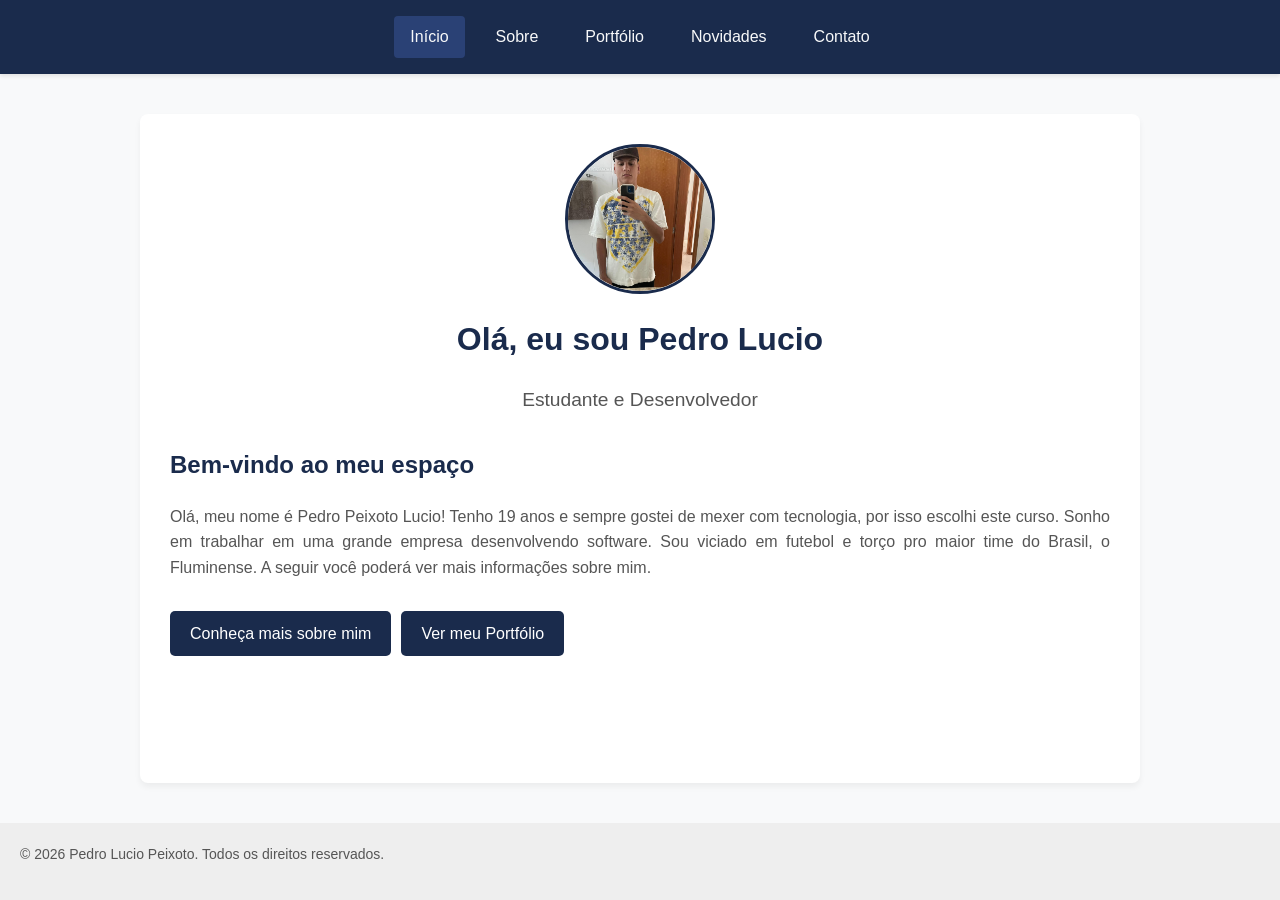
<file: Pedro Projeto Pessoal/index.html>
<!DOCTYPE html>
<html lang="pt-BR">

<head>
    <meta charset="UTF-8">
    <meta name="viewport" content="width=device-width, initial-scale=1.0">
    <title>Início - Meu Site Pessoal</title>
    <link rel="stylesheet" href="style.css">
</head>

<body>
    <header>
        <nav>
            <a href="index.html" class="active">Início</a>
            <a href="sobre.html">Sobre</a>
            <a href="portfolio.html">Portfólio</a>
            <a href="novidades.html">Novidades</a>
            <a href="contato.html">Contato</a>
        </nav>
    </header>

    <main>
        <img src="imagens/Pedro foto1.jpg" alt="Foto de Pedro" class="small-img-placeholder"
            style="object-fit: cover; border: 3px solid var(--primary-color);">
        <h1 style="text-align: center;">Olá, eu sou Pedro Lucio</h1>
        <p style="text-align: center; font-size: 1.2rem; margin-bottom: 30px;">Estudante e Desenvolvedor</p>

        <h2>Bem-vindo ao meu espaço</h2>
        <p>Olá, meu nome é Pedro Peixoto Lucio! Tenho 19 anos e sempre gostei de mexer com tecnologia, por isso
            escolhi este curso. Sonho em trabalhar em uma grande empresa desenvolvendo software. Sou viciado em futebol
            e torço pro maior time do Brasil, o Fluminense. A seguir você poderá ver mais informações sobre mim.</p>
        <div class="button-container">
            <a href="sobre.html" class="btn">Conheça mais sobre mim</a>
            <a href="portfolio.html" class="btn">Ver meu Portfólio</a>
        </div>
    </main>

    <footer>
        <p>&copy; 2026 Pedro Lucio Peixoto. Todos os direitos reservados.</p>
    </footer>
</body>

</html>
</file>
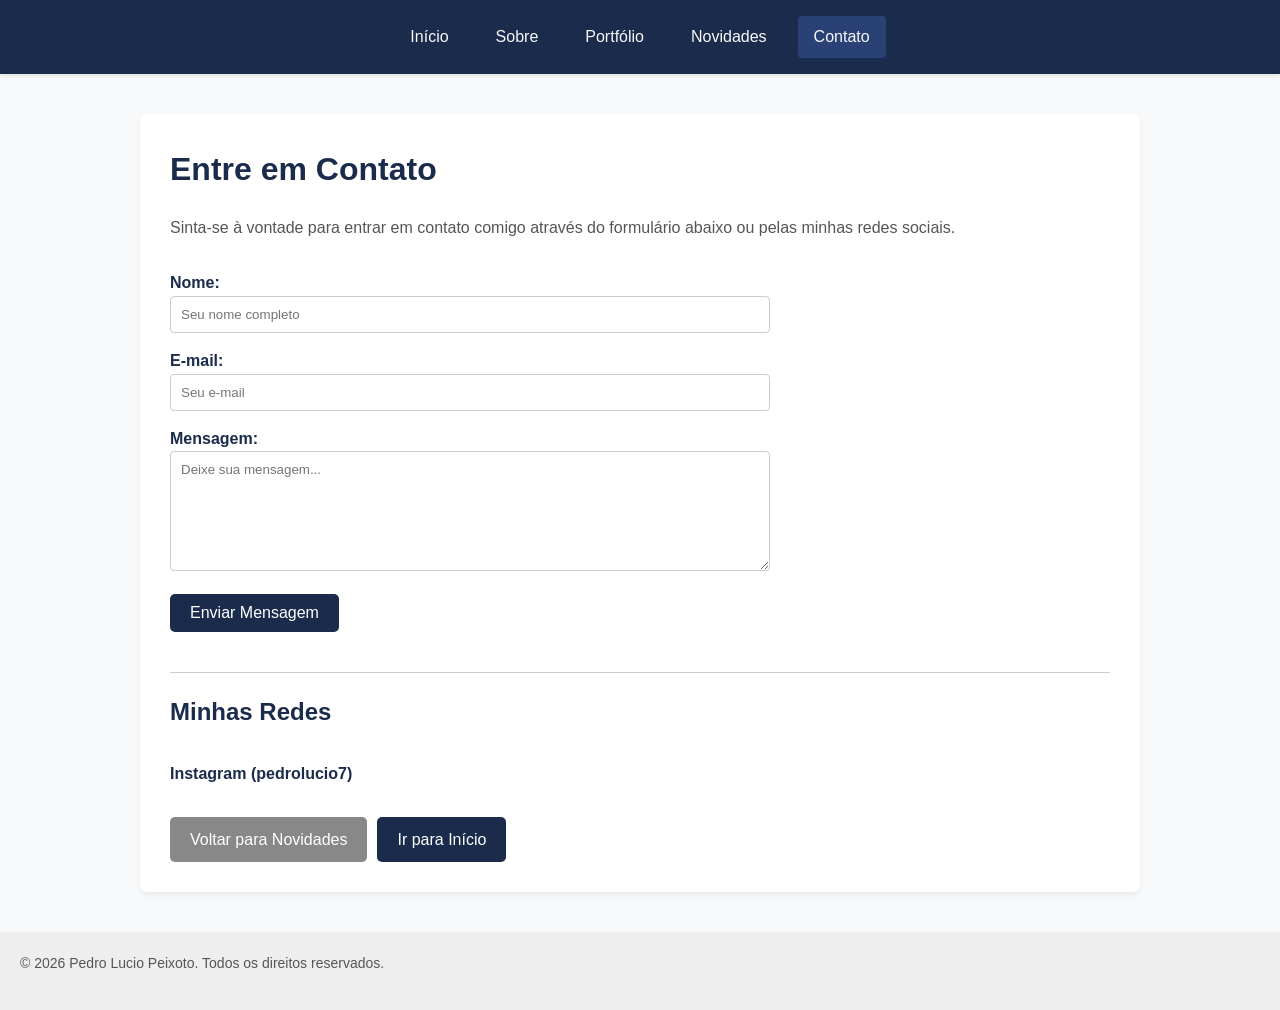
<file: Pedro Projeto Pessoal/contato.html>
<!DOCTYPE html>
<html lang="pt-BR">

<head>
    <meta charset="UTF-8">
    <meta name="viewport" content="width=device-width, initial-scale=1.0">
    <title>Contato - Meu Site Pessoal</title>
    <link rel="stylesheet" href="style.css">
</head>

<body>
    <header>
        <nav>
            <a href="index.html">Início</a>
            <a href="sobre.html">Sobre</a>
            <a href="portfolio.html">Portfólio</a>
            <a href="novidades.html">Novidades</a>
            <a href="contato.html" class="active">Contato</a>
        </nav>
    </header>

    <main>
        <h1>Entre em Contato</h1>
        <p>Sinta-se à vontade para entrar em contato comigo através do formulário abaixo ou pelas minhas redes sociais.
        </p>

        <div style="margin-top: 30px;">
            <form action="#" method="POST">
                <div>
                    <label for="nome">Nome:</label>
                    <input type="text" id="nome" name="nome" placeholder="Seu nome completo" required>
                </div>

                <div>
                    <label for="email">E-mail:</label>
                    <input type="email" id="email" name="email" placeholder="Seu e-mail" required>
                </div>

                <div>
                    <label for="mensagem">Mensagem:</label>
                    <textarea id="mensagem" name="mensagem" placeholder="Deixe sua mensagem..." required></textarea>
                </div>

                <button type="submit" class="btn" style="width: fit-content;">Enviar Mensagem</button>
            </form>
        </div>

        <div style="margin-top: 40px; border-top: 1px solid var(--border-color); padding-top: 20px;">
            <h2>Minhas Redes</h2>
            <div class="social-links">
                <a href="https://www.instagram.com/pedrolucio7?igsh=MnJkZXo2YXF2Mnp3">Instagram (pedrolucio7)</a>
            </div>
        </div>

        <div class="button-container">
            <a href="novidades.html" class="btn btn-back">Voltar para Novidades</a>
            <a href="index.html" class="btn">Ir para Início</a>
        </div>
    </main>

    <footer>
        <p>&copy; 2026 Pedro Lucio Peixoto. Todos os direitos reservados.</p>
    </footer>
</body>

</html>
</file>
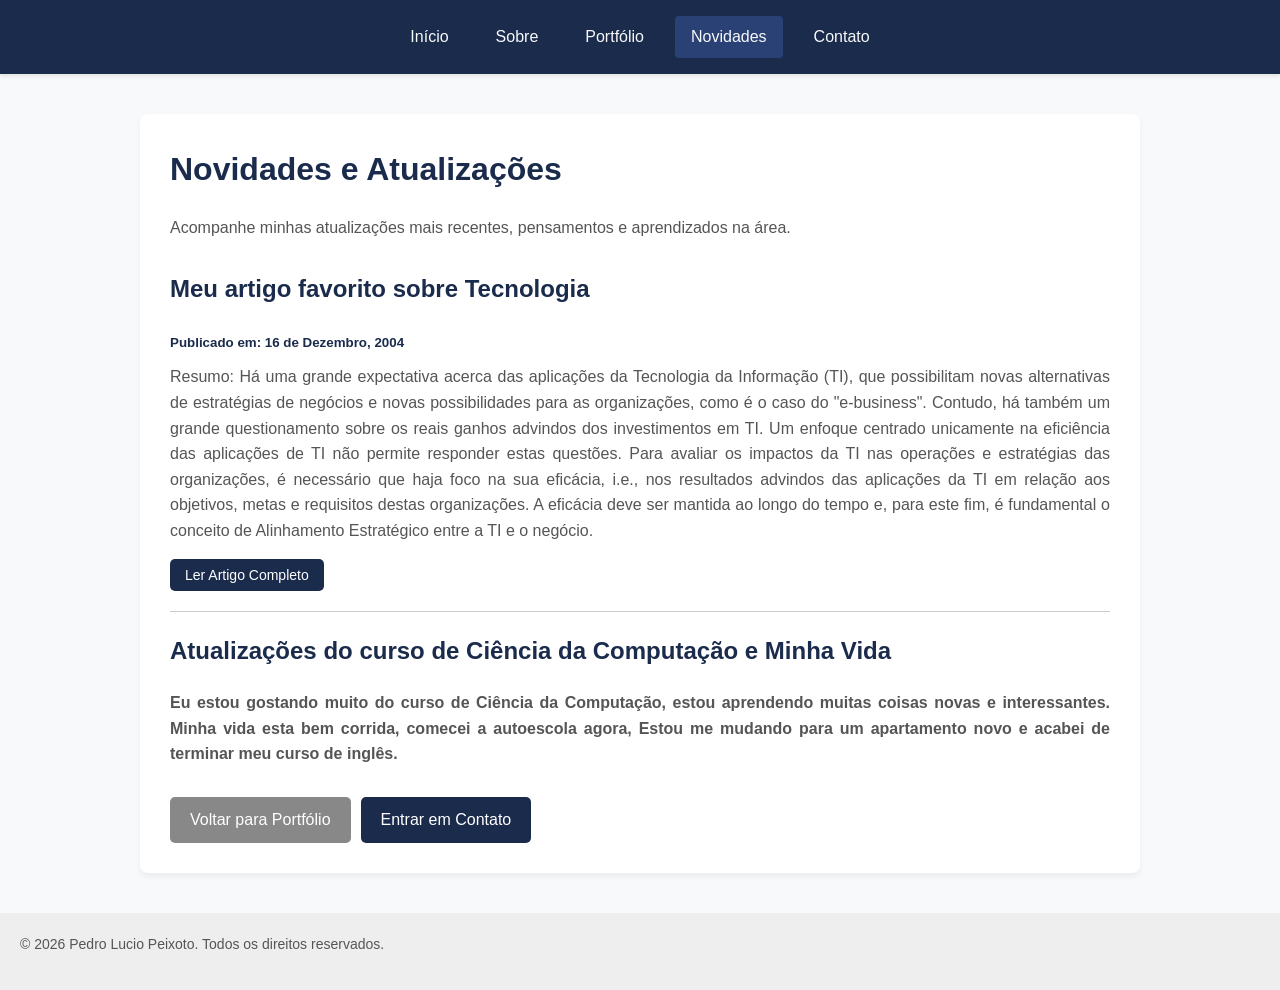
<file: Pedro Projeto Pessoal/novidades.html>
<!DOCTYPE html>
<html lang="pt-BR">

<head>
    <meta charset="UTF-8">
    <meta name="viewport" content="width=device-width, initial-scale=1.0">
    <title>Novidades - Meu Site Pessoal</title>
    <link rel="stylesheet" href="style.css">
</head>

<body>
    <header>
        <nav>
            <a href="index.html">Início</a>
            <a href="sobre.html">Sobre</a>
            <a href="portfolio.html">Portfólio</a>
            <a href="novidades.html" class="active">Novidades</a>
            <a href="contato.html">Contato</a>
        </nav>
    </header>

    <main>
        <h1>Novidades e Atualizações</h1>
        <p>Acompanhe minhas atualizações mais recentes, pensamentos e aprendizados na área.</p>

        <div
            style="border-bottom: 1px solid var(--border-color); padding-bottom: 20px; margin-top: 30px; margin-bottom: 20px;">
            <h2>Meu artigo favorito sobre Tecnologia</h2>
            <p style="color: var(--primary-color); font-weight: bold; margin-bottom: 10px;"><small>Publicado em: 16 de
                    Dezembro, 2004</small></p>
            <p>Resumo:
                Há uma grande expectativa acerca das aplicações da Tecnologia da Informação (TI), que possibilitam novas
                alternativas de estratégias de negócios e novas possibilidades para as organizações, como é o caso do
                "e-business". Contudo, há também um grande questionamento sobre os reais ganhos advindos dos
                investimentos em TI. Um enfoque centrado unicamente na eficiência das aplicações de TI não permite
                responder estas questões. Para avaliar os impactos da TI nas operações e estratégias das organizações, é
                necessário que haja foco na sua eficácia, i.e., nos resultados advindos das aplicações da TI em relação
                aos objetivos, metas e requisitos destas organizações. A eficácia deve ser mantida ao longo do tempo e,
                para este fim, é fundamental o conceito de Alinhamento Estratégico entre a TI e o negócio.</p>
            <a href="https://www.scielo.br/j/gp/a/vt5SZnMwqNVyxFnkvJnLXCH/?format=html&lang=pt" class="btn"
                style="padding: 5px 15px; font-size: 14px;">Ler Artigo Completo</a>
        </div>

        <div style="margin-bottom: 30px;">
            <h2>Atualizações do curso de Ciência da Computação e Minha Vida</h2>
            <p><strong>
                    Eu estou gostando muito do curso de Ciência da Computação, estou aprendendo muitas coisas novas e
                    interessantes.

                    Minha vida esta bem corrida, comecei a autoescola agora, Estou me mudando para um apartamento novo e
                    acabei de terminar meu curso de inglês.
                </strong>
            </p>
        </div>

        <div class="button-container">
            <a href="portfolio.html" class="btn btn-back">Voltar para Portfólio</a>
            <a href="contato.html" class="btn">Entrar em Contato</a>
        </div>
    </main>

    <footer>
        <p>&copy; 2026 Pedro Lucio Peixoto. Todos os direitos reservados.</p>
    </footer>
</body>

</html>
</file>
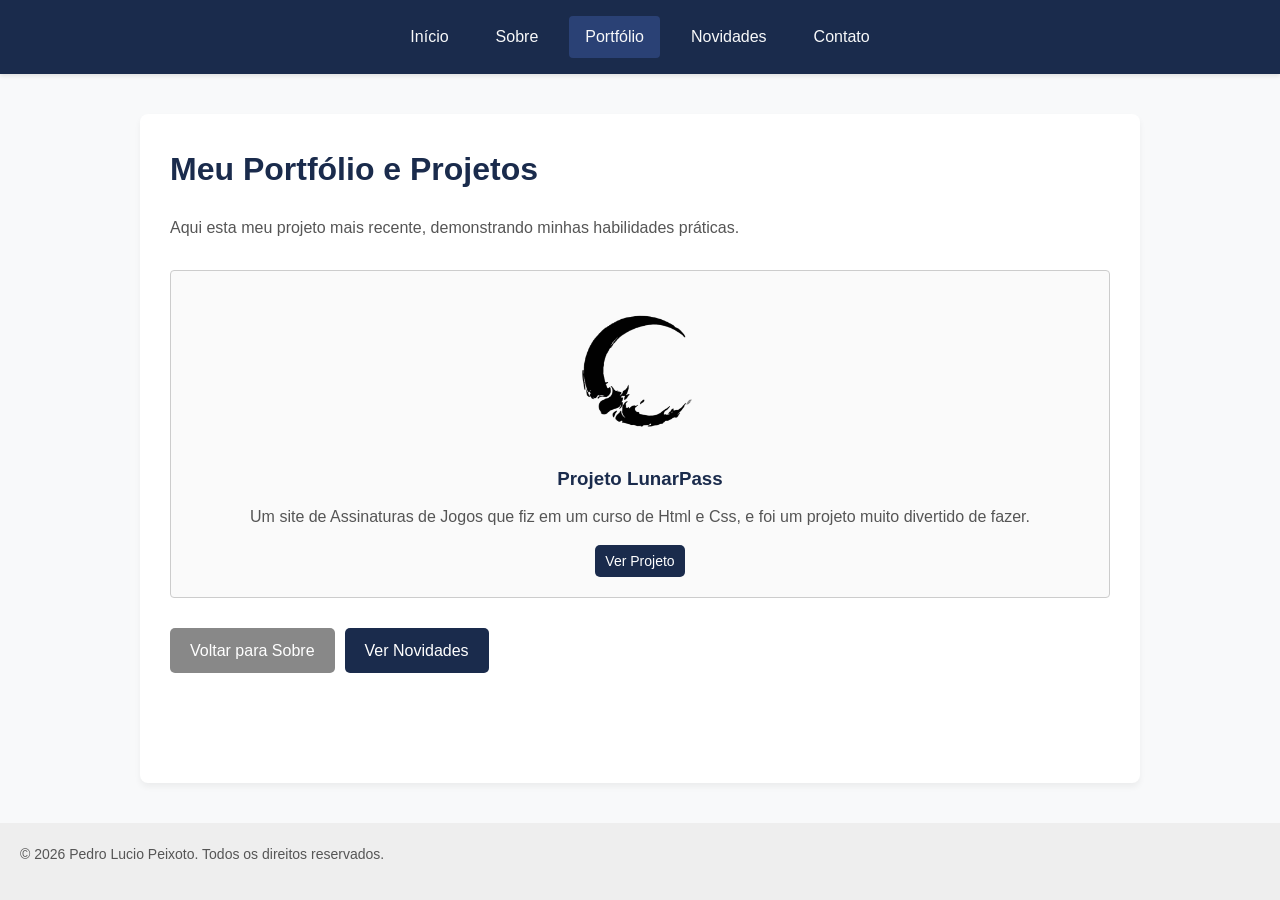
<file: Pedro Projeto Pessoal/portfolio.html>
<!DOCTYPE html>
<html lang="pt-BR">

<head>
    <meta charset="UTF-8">
    <meta name="viewport" content="width=device-width, initial-scale=1.0">
    <title>Portfólio - Meu Site Pessoal</title>
    <link rel="stylesheet" href="style.css">
</head>

<body>
    <header>
        <nav>
            <a href="index.html">Início</a>
            <a href="sobre.html">Sobre</a>
            <a href="portfolio.html" class="active">Portfólio</a>
            <a href="novidades.html">Novidades</a>
            <a href="contato.html">Contato</a>
        </nav>
    </header>

    <main>
        <h1>Meu Portfólio e Projetos</h1>
        <p>Aqui esta meu projeto mais recente, demonstrando minhas habilidades práticas.</p>

        <div class="grid" style="margin-top: 30px; margin-bottom: 30px;">
            <div class="card">
                <img src="imagens/89c644a746955a4212d9067a9e397445-removebg-preview.png" alt="Imagem Projeto 1"
                    style="width: 100%; height: 150px; object-fit: contain; margin-bottom: 15px;">
                <h3 style="margin-bottom: 10px;">Projeto LunarPass</h3>
                <p style="text-align: center;">Um site de Assinaturas de Jogos
                    que fiz em um curso de Html e Css, e foi um projeto muito divertido de fazer.</p>
                <a href="https://github.com/GdsX18/Blog/tree/main/8_LUNARPASS" class="btn"
                    style="padding: 5px 10px; font-size: 14px;">Ver Projeto</a>
            </div>
        </div>

        <div class="button-container">
            <a href="sobre.html" class="btn btn-back">Voltar para Sobre</a>
            <a href="novidades.html" class="btn">Ver Novidades</a>
        </div>
    </main>

    <footer>
        <p>&copy; 2026 Pedro Lucio Peixoto. Todos os direitos reservados.</p>
    </footer>
</body>

</html>
</file>
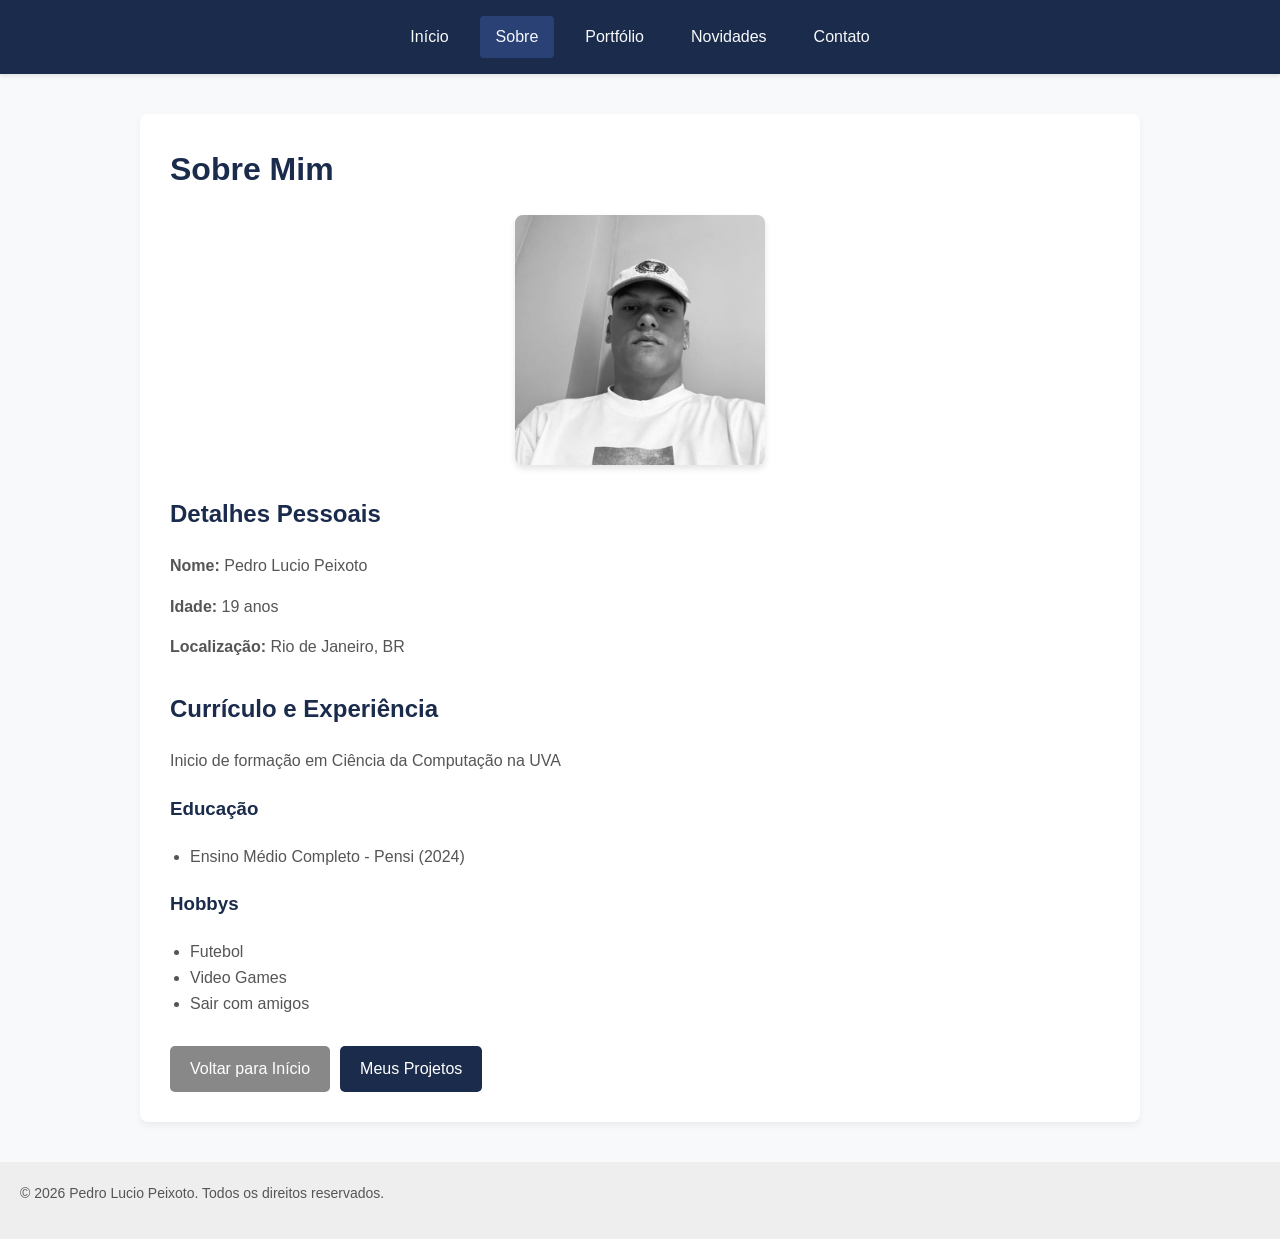
<file: Pedro Projeto Pessoal/sobre.html>
<!DOCTYPE html>
<html lang="pt-BR">

<head>
    <meta charset="UTF-8">
    <meta name="viewport" content="width=device-width, initial-scale=1.0">
    <title>Sobre - Meu Site Pessoal</title>
    <link rel="stylesheet" href="style.css">
</head>

<body>
    <header>
        <nav>
            <a href="index.html">Início</a>
            <a href="sobre.html" class="active">Sobre</a>
            <a href="portfolio.html">Portfólio</a>
            <a href="novidades.html">Novidades</a>
            <a href="contato.html">Contato</a>
        </nav>
    </header>

    <main>
        <h1>Sobre Mim</h1>
        <img src="imagens/Pedro Foto 2.jpeg" alt="Imagem de Perfil de Pedro"
            style="width: 100%; max-width: 250px; height: auto; border-radius: 8px; margin: 0 auto 30px auto; display: block; object-fit: cover; box-shadow: 0 4px 6px rgba(0,0,0,0.1);">

        <h2>Detalhes Pessoais</h2>
        <p><strong>Nome:</strong> Pedro Lucio Peixoto</p>
        <p><strong>Idade:</strong> 19 anos</p>
        <p><strong>Localização:</strong> Rio de Janeiro, BR</p>

        <h2 style="margin-top: 30px;">Currículo e Experiência</h2>
        <p>Inicio de formação em Ciência da Computação na UVA
        </p>

        <h3 style="margin-top: 20px;">Educação</h3>
        <ul>
            <li> Ensino Médio Completo - Pensi (2024)</li>
        </ul>

        <h3 style="margin-top: 20px;">Hobbys</h3>
        <ul>
            <li>Futebol</li>
            <li>Video Games</li>
            <li>Sair com amigos</li>
        </ul>

        <div class="button-container">
            <a href="index.html" class="btn btn-back">Voltar para Início</a>
            <a href="portfolio.html" class="btn">Meus Projetos</a>
        </div>
    </main>

    <footer>
        <p>&copy; 2026 Pedro Lucio Peixoto. Todos os direitos reservados.</p>
    </footer>
</body>

</html>
</file>
<file: Pedro Projeto Pessoal/style.css>
/* Minimalist and Clean Design */
:root {
  --primary-color: #1a2b4c; /* Navy Blue */
  --secondary-color: #f8f9fa; /* Light Gray */
  --text-color: #333333; /* Dark Gray for text */
  --border-color: #cccccc; /* Medium Gray */
  --hover-color: #2a4175; /* Lighter Navy Blue for hover */
}

* {
  box-sizing: border-box;
  margin: 0;
  padding: 0;
}

body {
  font-family: 'Segoe UI', Tahoma, Geneva, Verdana, sans-serif;
  background-color: var(--secondary-color);
  color: var(--text-color);
  line-height: 1.6;
  display: flex;
  flex-direction: column;
  min-height: 100vh;
}

header {
  background-color: var(--primary-color);
  padding: 1rem 0;
  box-shadow: 0 2px 4px rgba(0,0,0,0.1);
}

nav {
  max-width: 1000px;
  margin: 0 auto;
  display: flex;
  justify-content: center;
  flex-wrap: wrap;
  gap: 15px;
  padding: 0 20px;
}

nav a {
  text-decoration: none;
  color: var(--secondary-color);
  font-weight: 500;
  padding: 8px 16px;
  border-radius: 4px;
  transition: background-color 0.3s ease;
}

nav a:hover, nav a.active {
  background-color: var(--hover-color);
}

main {
  flex: 1;
  max-width: 1000px;
  margin: 40px auto;
  padding: 30px;
  background-color: #ffffff;
  border-radius: 8px;
  box-shadow: 0 4px 6px rgba(0,0,0,0.05);
  width: 90%;
}

h1, h2, h3 {
  color: var(--primary-color);
  margin-bottom: 20px;
}

p {
  margin-bottom: 15px;
  color: #555;
  text-align: justify;
}

.button-container {
  margin-top: 30px;
  display: flex;
  gap: 10px;
  flex-wrap: wrap;
}

.btn {
  display: inline-block;
  text-decoration: none;
  background-color: var(--primary-color);
  color: #ffffff;
  padding: 10px 20px;
  border-radius: 5px;
  border: none;
  cursor: pointer;
  font-size: 16px;
  transition: background-color 0.3s ease;
}

.btn:hover {
  background-color: var(--hover-color);
}

.btn-back {
  background-color: #888888;
}

.btn-back:hover {
  background-color: #666666;
}

.img-placeholder {
  width: 100%;
  height: 300px;
  background-color: var(--border-color);
  display: flex;
  align-items: center;
  justify-content: center;
  color: #777;
  font-style: italic;
  margin-bottom: 20px;
  border-radius: 4px;
}

.small-img-placeholder {
  width: 150px;
  height: 150px;
  border-radius: 50%;
  background-color: var(--border-color);
  margin: 0 auto 20px auto;
  display: flex;
  align-items: center;
  justify-content: center;
  color: #777;
}

form {
  display: flex;
  flex-direction: column;
  gap: 15px;
  max-width: 600px;
}

form label {
  font-weight: bold;
  color: var(--primary-color);
}

form input, form textarea {
  width: 100%;
  padding: 10px;
  border: 1px solid var(--border-color);
  border-radius: 4px;
  font-family: inherit;
}

form textarea {
  resize: vertical;
  min-height: 120px;
}

.social-links {
  margin-top: 30px;
  display: flex;
  gap: 15px;
  flex-wrap: wrap;
}

.social-links a {
  color: var(--primary-color);
  text-decoration: none;
  font-weight: bold;
}

.social-links a:hover {
  text-decoration: underline;
}

footer {
  text-align: center;
  padding: 20px;
  background-color: #eeeeee;
  color: #666;
  font-size: 14px;
  margin-top: auto;
}

.grid {
  display: grid;
  grid-template-columns: repeat(auto-fit, minmax(280px, 1fr));
  gap: 20px;
}

.card {
  border: 1px solid var(--border-color);
  padding: 20px;
  border-radius: 4px;
  text-align: center;
  background-color: #fafafa;
}

ul {
  margin-left: 20px;
  margin-bottom: 15px;
  color: #555;
}
</file>
